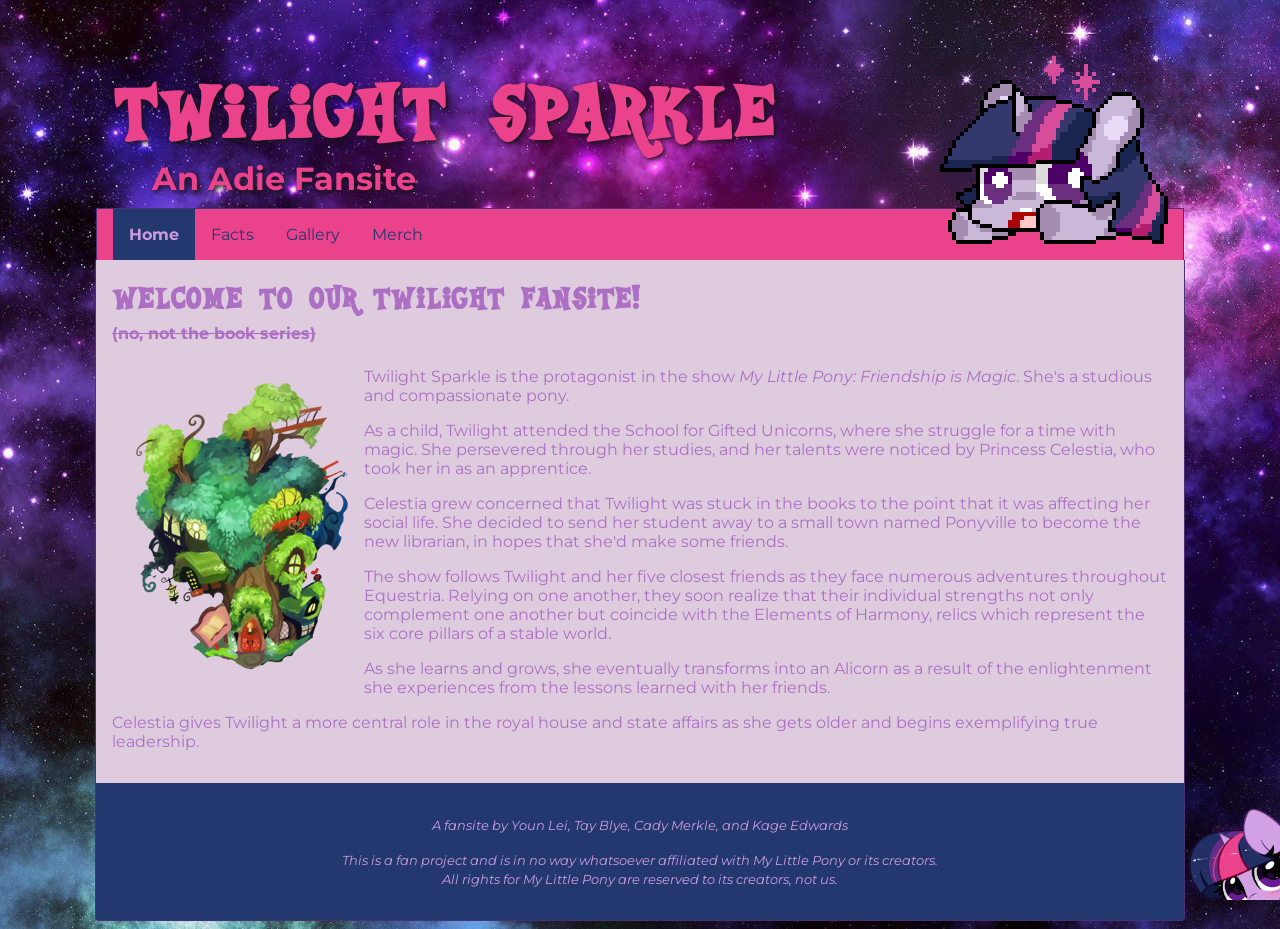
<file: index.html>
<!DOCTYPE html>
<html lang="en">
<head>
  <meta charset="UTF-8">
  <meta http-equiv="X-UA-Compatible" content="IE=edge">
  <meta name="viewport" content="width=device-width, initial-scale=1.0">
  <link href="./assets/css/style.css" rel="stylesheet">
  <link href="./assets/css/homepage.css" rel="stylesheet">
  <link rel="icon" type="image/x-icon" href="./favicon.ico">
  <title>Twilight Sparkle Fansite</title>
</head>
<body>
  
<header id="main-header">
  <h1>
    <img src="./assets/img/logo.png" id="logo" alt="Twilight Sparkle logo">
    Twilight Sparkle
    <small>An Adie Fansite</small>
  </h1>
  <nav>
    <ul>
      <li class="active"><strong>Home</strong></li>
      <li><a href="./pages/facts.html">Facts</a></li>
      <li><a href="./pages/gallery.html">Gallery</a></li>
      <li><a href="./pages/products.html">Merch</a></li>
    </ul>
  </nav>
</header>

  <main>
    <header>
      <h1>Welcome to our Twilight fansite!</h1>
      <h2><s>(no, not the book series)</s></h2>
    </header>
    <aside id="golden-oak-library">
      <img src="./assets/img/golden-oak-library-art-by-zigemu.png" title="Golden Oak Library, art by zigemu">
    </aside>
    <section>
      <p>Twilight Sparkle is the protagonist in the show <em>My Little Pony: Friendship is Magic</em>. She's a studious and compassionate pony.</p>
      <p>As a child, Twilight attended the School for Gifted Unicorns, where she struggle for a time with magic. She persevered through her studies, and her talents were noticed by Princess Celestia, who took her in as an apprentice.</p>
      <p>Celestia grew concerned that Twilight was stuck in the books to the point that it was affecting her social life. She decided to send her student away to a small town named Ponyville to become the new librarian, in hopes that she'd make some friends.</p>

      <p>The show follows Twilight and her five closest friends as they face numerous adventures throughout Equestria. Relying on one another, they soon realize that their individual strengths not only complement one another but coincide with the Elements of Harmony, relics which represent the six core pillars of a stable world.</p>
      <p>As she learns and grows, she eventually transforms into an Alicorn as a result of the enlightenment she experiences from the lessons learned with her friends.</p>
      <p>Celestia gives Twilight a more central role in the royal house and state affairs as she gets older and begins exemplifying true leadership.</p>
    </section>
  </main>
  <footer>
    <p><small>A fansite by Youn Lei, Tay Blye, Cady Merkle, and Kage Edwards</small></p>
    <p><small>This is a fan project and is in no way whatsoever affiliated with My Little Pony or its creators.<br>
All rights for My Little Pony are reserved to its creators, not us.</small></p>
    <!-- Artist credit for corner chibi art: https://www.deviantart.com/itskittyrosie -->
    <img src="./assets/img/corner-peek.png" id="corner-peek" alt="chibi corner from pony">
  </footer>
</body>
</html>
</file>
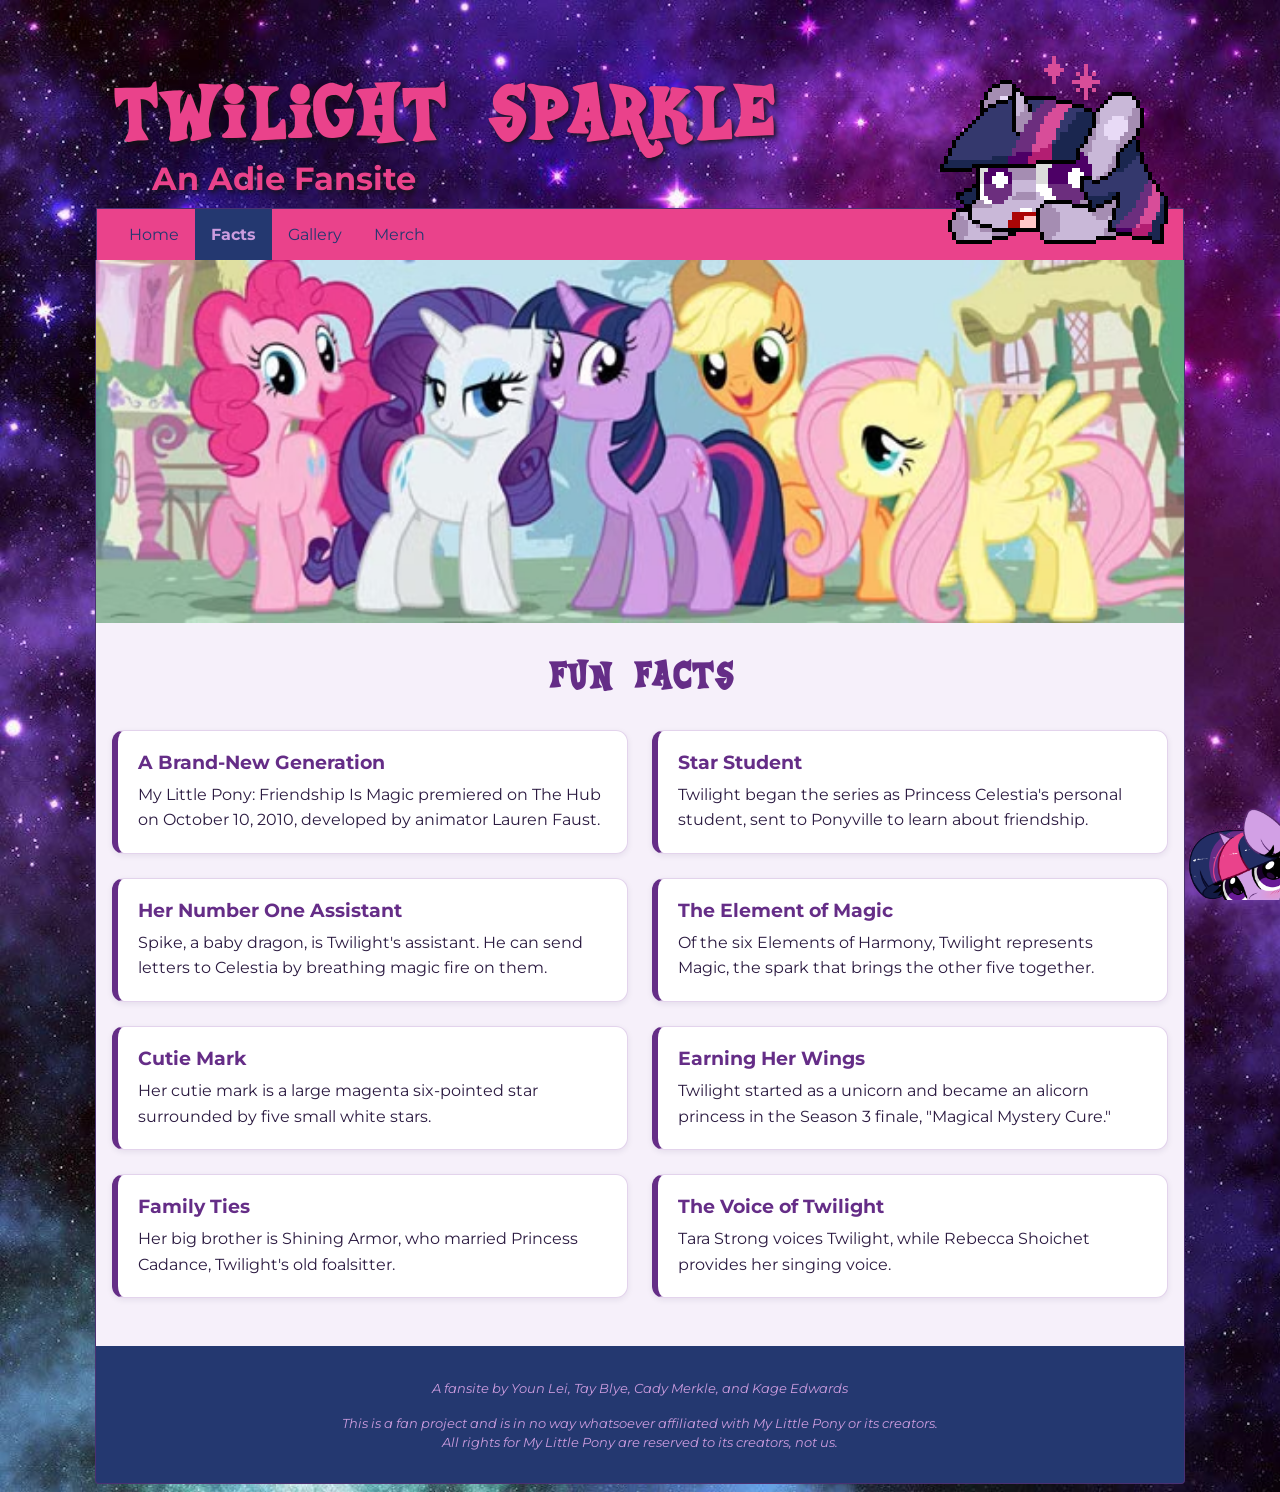
<file: pages/facts.html>
<!DOCTYPE html>
<html lang="en">
<head>
    <meta charset="UTF-8">
    <meta name="viewport" content="width=device-width, initial-scale=1.0">
    <link rel="icon" type="image/x-icon" href="../favicon.ico">
    <title>Fun Facts | Twilight Sparkle Fansite</title>
    <link rel="stylesheet" href="../assets/css/style.css">
    <link rel="stylesheet" href="../assets/css/facts.css">
</head>
<body>
    <header id="main-header">
        <h1>
            <img src="../assets/img/logo.png" id="logo" alt="Twilight Sparkle logo">
            Twilight Sparkle
            <small>An Adie Fansite</small>
        </h1>
        <nav>
            <ul>
                <li><a href="../index.html">Home</a></li>
                <li class="active"><strong>Facts</strong></li>
                <li><a href="gallery.html">Gallery</a></li>
                <li><a href="products.html">Merch</a></li>
            </ul>
        </nav>
    </header>

    <main>
        <img class="banner" src="../assets/img/my-little-pony-slice.avif" alt="Twilight Sparkle with Pinkie Pie, Rarity, Applejack and Fluttershy in Ponyville">

        <article>
            <header>
                <h2>Fun Facts</h2>
            </header>

            <ol class="facts-grid">
                <li class="fact-card" tabindex="0">
                    <h3>A Brand-New Generation</h3>
                    <p>My Little Pony: Friendship Is Magic premiered on The Hub on October 10, 2010, developed by animator Lauren Faust.</p>
                   
                </li>

                <li class="fact-card" tabindex="0">
                    <h3>Star Student</h3>
                    <p>Twilight began the series as Princess Celestia's personal student, sent to Ponyville to learn about friendship.</p>
                    
                </li>

                <li class="fact-card" tabindex="0">
                    <h3>Her Number One Assistant</h3>
                    <p>Spike, a baby dragon, is Twilight's assistant. He can send letters to Celestia by breathing magic fire on them.</p>
                    
                </li>

                <li class="fact-card" tabindex="0">
                    <h3>The Element of Magic</h3>
                    <p>Of the six Elements of Harmony, Twilight represents Magic, the spark that brings the other five together.</p>
                    
                </li>

                <li class="fact-card" tabindex="0">
                    <h3>Cutie Mark</h3>
                    <p>Her cutie mark is a large magenta six-pointed star surrounded by five small white stars.</p>
                    
                </li>

                <li class="fact-card" tabindex="0">
                    <h3>Earning Her Wings</h3>
                    <p>Twilight started as a unicorn and became an alicorn princess in the Season 3 finale, "Magical Mystery Cure."</p>
                    
                </li>

                <li class="fact-card" tabindex="0">
                    <h3>Family Ties</h3>
                    <p>Her big brother is Shining Armor, who married Princess Cadance, Twilight's old foalsitter.</p>
                    
                </li>

                <li class="fact-card" tabindex="0">
                    <h3>The Voice of Twilight</h3>
                    <p>Tara Strong voices Twilight, while Rebecca Shoichet provides her singing voice.</p>
                    
                </li>
            </ol>
        </article>
    </main>

        <footer>
        <p><small>A fansite by Youn Lei, Tay Blye, Cady Merkle, and Kage Edwards</small></p>
        <p><small>This is a fan project and is in no way whatsoever affiliated with My Little Pony or its creators.<br>
        All rights for My Little Pony are reserved to its creators, not us.</small></p>
        <img src="../assets/img/corner-peek.png" id="corner-peek" title="Artist: itskittyrosie" alt="chibi corner from pony">
    </footer>
</body>
</html>
</file>
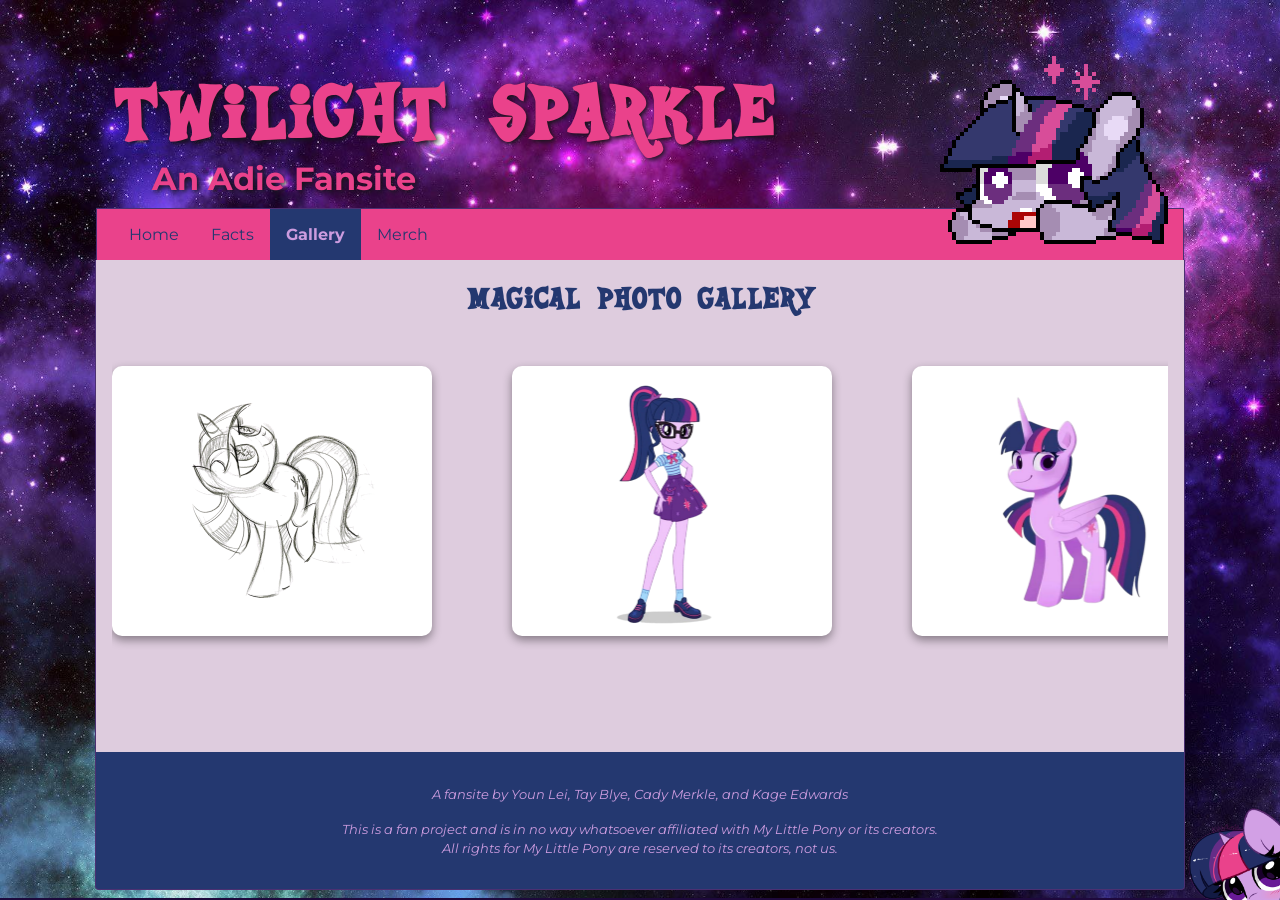
<file: pages/gallery.html>
<!DOCTYPE html>
<html lang="en">

<head>
  <meta charset="UTF-8">
  <meta http-equiv="X-UA-Compatible" content="IE=edge">
  <meta name="viewport" content="width=device-width, initial-scale=1.0">
  <link rel="stylesheet" href="../assets/css/style.css">
  <link rel="stylesheet" href="../assets/css/gallery.css">
  <link rel="icon" type="image/x-icon" href="../favicon.ico">
  <title>Photo Gallery | Twilight Sparkle Fansite</title>
</head>
<body>
  
<header id="main-header">
  <h1>
    <img src="../assets/img/logo.png" id="logo" alt="Twilight Sparkle">
    Twilight Sparkle
    <small>An Adie Fansite</small>
  </h1>
  <nav>
    <ul>
      <li><a href="../index.html">Home</a></li>
      <li><a href="facts.html">Facts</a></li>
      <li class="active"><strong>Gallery</strong></li>
      <li><a href="products.html">Merch</a></li>
    </ul>
  </nav>
</header>

  
  <main>
    <article>
      <header>
        <h1>Magical Photo Gallery</h1>
      </header>
    </article>

    <section class="gallery-grid">
      <figure>
        <a href="https://mlp.fandom.com/wiki/Twilight_Sparkle#Development_and_design">
          <img src="../assets/img/gallery/pony_sketch.png" alt="A hand-drawn prototype sketch of what would become Twilight Sparkle.">
        </a>
        <figcaption>A hand-drawn prototype sketch by creator <b>Lauren Faust</b>. Faust was inspired by her childhood Twilight pony, a G1 character.</figcaption>
      </figure>

      <figure>
        <a href="https://equestriagirls.fandom.com/wiki/Twilight_Sparkle_(Sci-Twi)">
          <img src="../assets/img/gallery/human.png" alt="Twilight Sparkle's human form">
        </a>
        <figcaption>
          Twilight Sparkle (Sci-Twi) is one of the Fourth Generation MLP protagonists. 
          Here she is shown in her <b>human form</b>.
        </figcaption>
      </figure>

      <figure>
        <a href="https://g5mlp.fandom.com/wiki/Twilight_Sparkle">
          <img src="../assets/img/gallery/pony_form.png" alt="Twilight Sparkle's 5th Generation pony form.">
        </a>
        <figcaption>Twilight Sparkle as depicted in her <b>pony form</b>, 5th Generation.</figcaption>
      </figure>

      <figure>
        <a href="https://en.wikipedia.org/wiki/Twilight_Sparkle">
          <img src="../assets/img/gallery/twilight_friends.png" alt="Twilight Sparkle hanging out with her friends while they eat cupcakes.">
        </a>
        <figcaption>Twilight Sparkle and some of the other ponies from <b>Canterlot</b>.</figcaption>
      </figure>

      <figure>
        <a href="https://mlp.fandom.com/wiki/Golden_Oak_Library">
          <img src="../assets/img/gallery/twilight_home.png" alt="Twilight Sparkle's home, the Golden Oak Library'.">
        </a>
        <figcaption>Twilight Sparkle lives in this amazing tree house, the <b>Oak Library</b>.</figcaption>
      </figure>

      <figure>
        <a href="https://mlp.fandom.com/wiki/Sparkle_family">
          <img src="../assets/img/gallery/twilight_parents.png" alt="Twilight Sparkle's parents, Twilight Velvet and Night Light.">
        </a>
        <figcaption><b>Twilight Velvet</b> and <b>Night Light</b> are the parents of Twilight Sparkle, seen here at their wedding.</figcaption>
      </figure>
    </section>
  </main>
  
  <footer>
    <p><small>A fansite by Youn Lei, Tay Blye, Cady Merkle, and Kage Edwards</small></p>
    <p><small>This is a fan project and is in no way whatsoever affiliated with My Little Pony or its creators.<br>
    All rights for My Little Pony are reserved to its creators, not us.</small></p>
    <!-- Artist credit for corner chibi art: https://www.deviantart.com/itskittyrosie -->
    <img src="../assets/img/corner-peek.png" id="corner-peek" alt="chibi corner from pony">
  </footer>
  
</body>
</html>
</file>
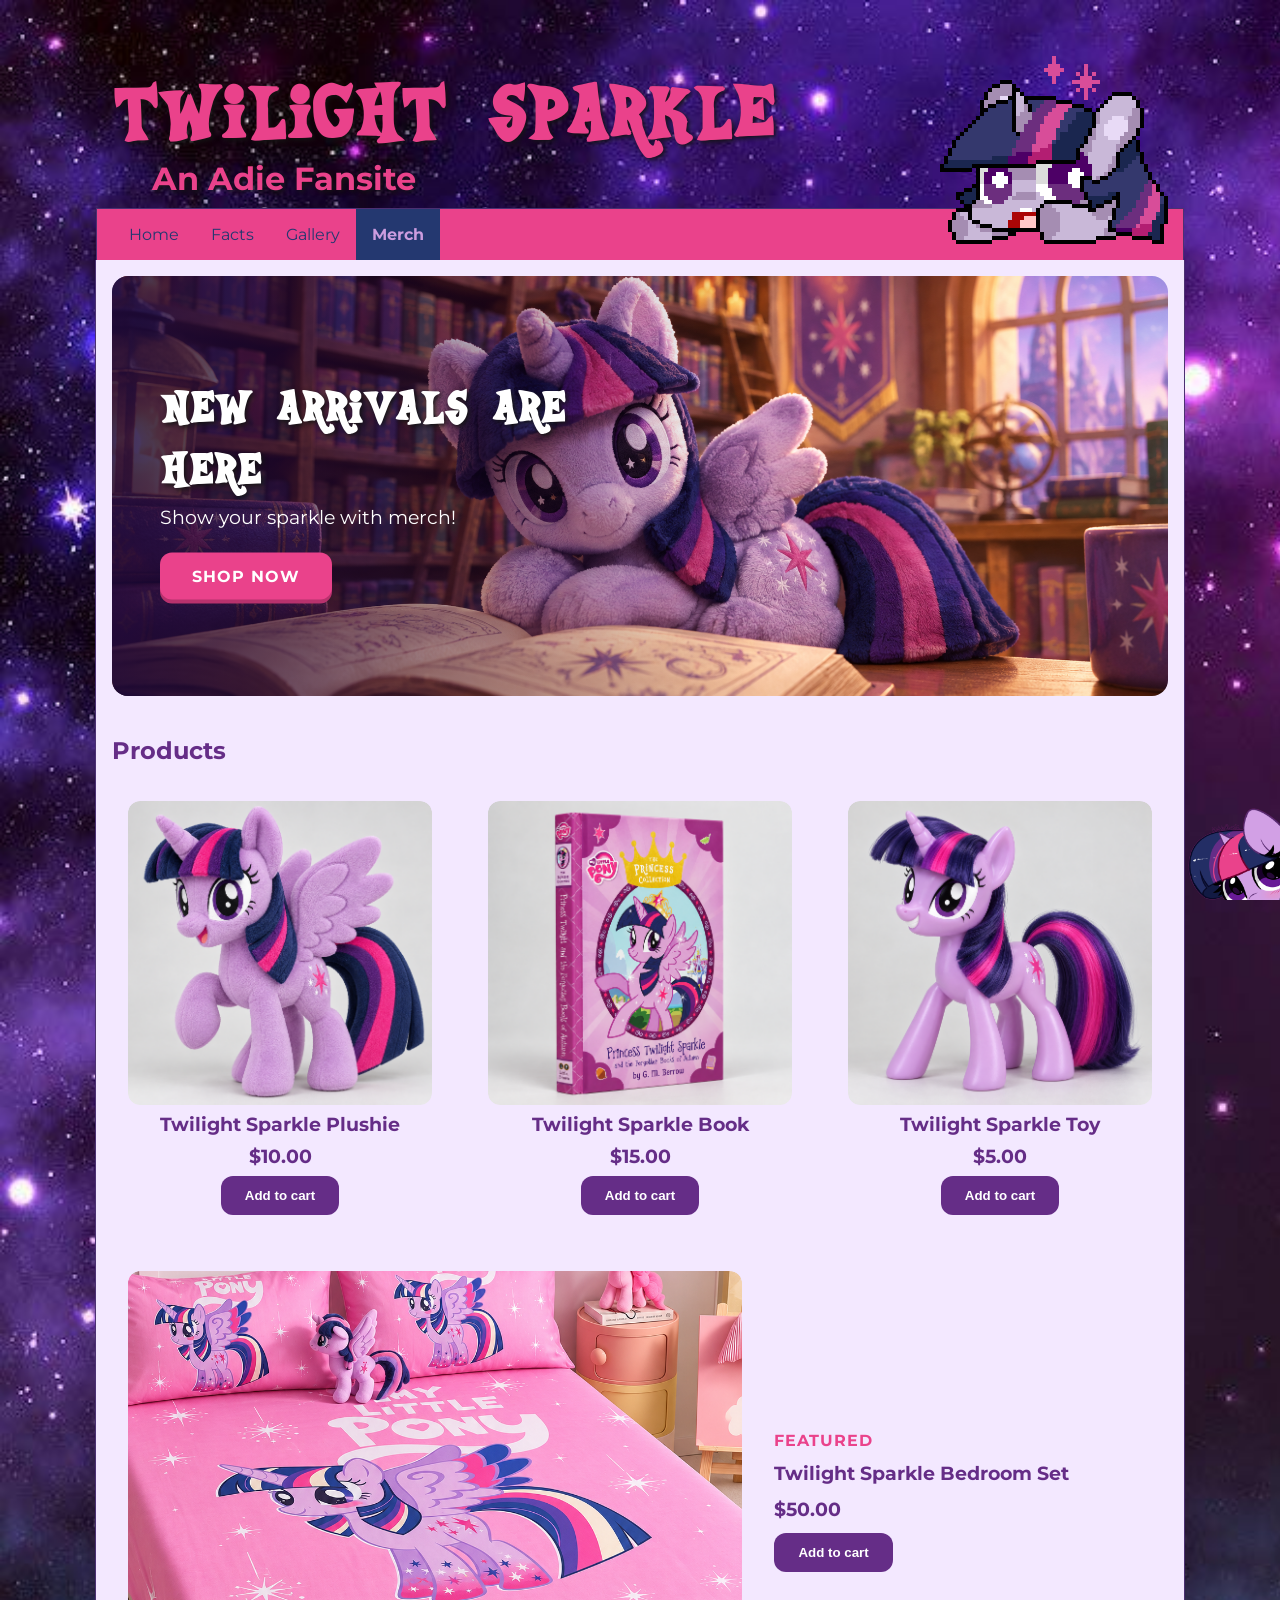
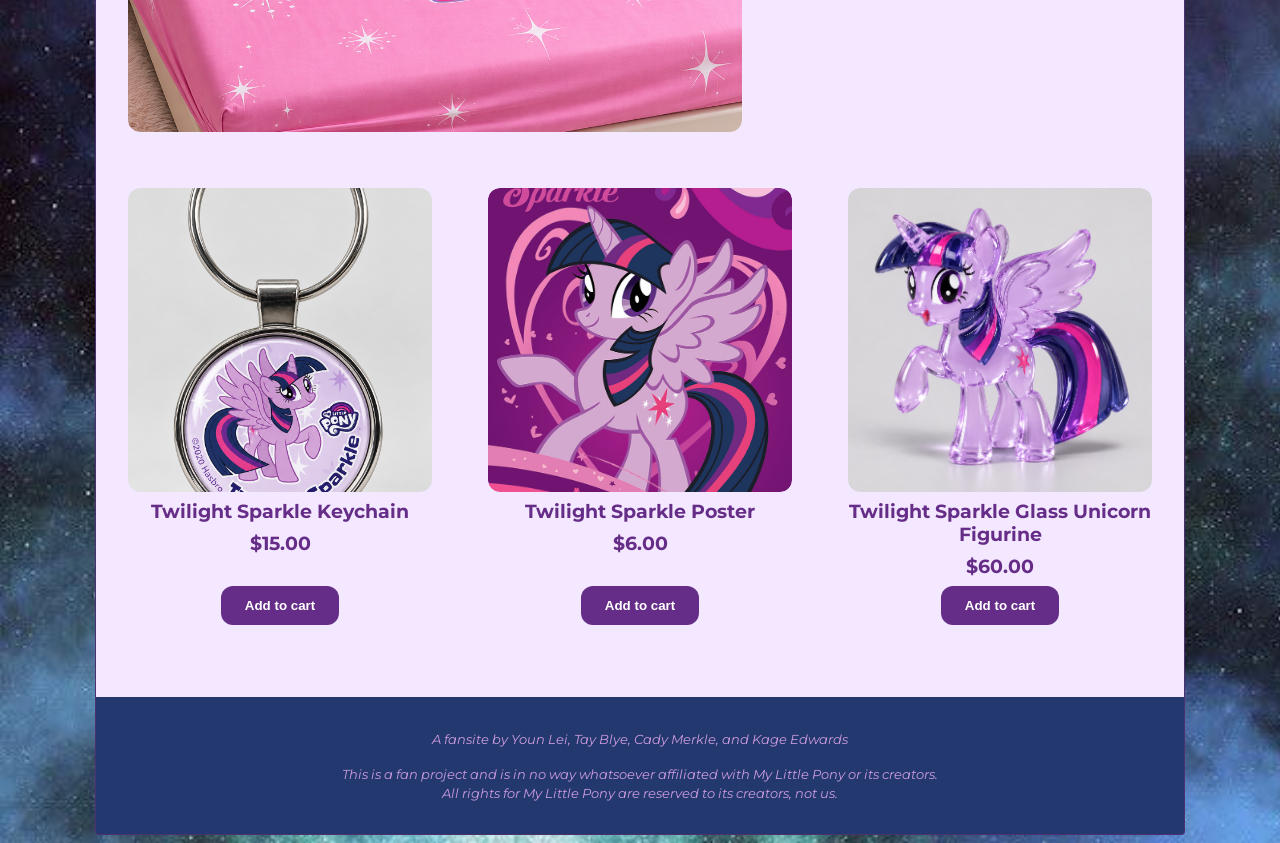
<file: pages/products.html>
<!--remember to use W3C_validate tool to validate html. Click live-server to view website-->
<!DOCTYPE html>
<html lang="en">
<head>
  <meta charset="UTF-8">
  <meta http-equiv="X-UA-Compatible" content="IE=edge">
  <meta name="viewport" content="width=device-width, initial-scale=1.0">
  <link href="../assets/css/style.css" rel="stylesheet">
  <link href="../assets/css/products.css" rel="stylesheet">
  <link rel="icon" type="image/x-icon" href="../favicon.ico">
  <title>Products | Twilight Sparkle Fansite</title>
</head>
<body>
  <header id="main-header">
    <h1>
      <img src="../assets/img/logo.png" id="logo" alt="Twilight Sparkle logo">
      Twilight Sparkle
      <small>An Adie Fansite</small>
    </h1>
    <nav>
      <ul>
        <li><a href="../index.html">Home</a></li>
        <li><a href="facts.html">Facts</a></li>
        <li><a href="gallery.html">Gallery</a></li>
        <li class="active"><strong>Merch</strong></li>
      </ul>
    </nav>
  </header>
  <main class="products">
    <!--Banner-->
    <section class="banner">
      <img src="../assets/img/products/sparkle-banner.png" alt="Twilight Sparkle plushi reading a book">
      <div class="banner-text">
        <h2>New Arrivals Are Here</h2>
        <p>Show your sparkle with merch!</p>
        <a href="#featured" class="btn">Shop Now</a>
      </div>
    </section>
    <!--Product Grid-->
    <section id="featured" class="store-featured">
      <h2>Products</h2>
      <div class="product-grid">
        <!--Item 1 Plush-->
        <article class="product-card">
          <div class="img-wrap">
            <img src="../assets/img/products/sparkle-plush.png" alt="Twilight Sparkle plushie">
          </div>
          <h3>Twilight Sparkle Plushie</h3>
          <p class="price">$10.00</p>
          <button type="button">Add to cart</button>
        </article>
        <!--Item 2 Book-->
        <article class="product-card">
          <div class="img-wrap">
            <img src="../assets/img/products/sparkle-book.png" alt="Twilight Sparkle chapter book">
          </div>
          <h3>Twilight Sparkle Book</h3>
          <p class="price">$15.00</p>
          <button type="button">Add to cart</button>
        </article>
        <!--Item 3 Toy-->
        <article class="product-card">
          <div class="img-wrap">
            <img src="../assets/img/products/sparkle-toy.png" alt="Twilight Sparkle plastic toy">
          </div>
          <h3>Twilight Sparkle Toy</h3>
          <p class="price">$5.00</p>
          <button type="button">Add to cart</button>
        </article>
        <!--Item 4 Bedsheets-->
        <article class="product-card featured-product">
          <div class="img-wrap">
            <img src="../assets/img/products/sparkle-sheets.png" alt="Twilight Sparkle bed sheets">
          </div>
          <div class="featured-info">
            <p class="featured-label">Featured</p>
            <h3>Twilight Sparkle Bedroom Set</h3>
            <p class="price">$50.00</p>
            <button type="button">Add to cart</button>
          </div>
        </article>
        <!--Item 5 Keychain-->
        <article class="product-card">
          <div class="img-wrap">
            <img src="../assets/img/products/sparkle-keychain.png" alt="Twilight Sparkle keychain">
          </div>
          <h3>Twilight Sparkle Keychain</h3>
          <p class="price">$15.00</p>
          <button type="button">Add to cart</button>
        </article>
        <!--Item 6 Poster-->
        <article class="product-card">
          <div class="img-wrap">
            <img src="../assets/img/products/sparkle-poster.jpg" alt="Twilight Sparkle poster">
          </div>
          <h3>Twilight Sparkle Poster</h3>
          <p class="price">$6.00</p>
          <button type="button">Add to cart</button>
        </article>
        <!--Item 7 Figurine-->
        <article class="product-card">
          <div class="img-wrap">
            <img src="../assets/img/products/glass-unicorn.png" alt="Twilight Sparkle inspired glass unicorn">
          </div>
          <h3>Twilight Sparkle Glass Unicorn Figurine</h3>
          <p class="price">$60.00</p>
          <button type="button">Add to cart</button>
        </article>
      </div>
    </section>

  </main>
  <footer>
    <p><small>A fansite by Youn Lei, Tay Blye, Cady Merkle, and Kage Edwards</small></p>
    <p><small>This is a fan project and is in no way whatsoever affiliated with My Little Pony or its creators.<br>
    All rights for My Little Pony are reserved to its creators, not us.</small></p>
    <!-- Artist credit for corner chibi art: https://www.deviantart.com/itskittyrosie -->
    <img src="../assets/img/corner-peek.png" id="corner-peek" alt="chibi corner from pony">
  </footer>
</body>
</html>
</file>
<file: assets/css/style.css>
@import url('https://fonts.googleapis.com/css2?family=Montserrat:ital,wght@0,100..900;1,100..900&display=swap');
@font-face {
    font-family: 'Celestia';
    src: url('../fonts/celestia/celestiamedium.ttf');
}

/* 
Color scheme
#cc9cdf 	(204,156,223)
#243870 	(36,56,112)
#652d87 	(101,45,135)
#ea428b 	(234,66,139)
#1e093c     (30,9,60) 
*/

/* * {
    box-sizing: border-box;
} */

/* General styles */

body {
    background-image: url("../img/gallery/galaxy.jpg");
    background-size: cover;
    background-repeat: no-repeat;
    background-color: #1e093c;
    color: #cc9cdf;
    font-family: 'Montserrat', Helvetica, Arial, sans-serif;
    font-size: 16px;
}

a:hover {
    cursor: url('../img/my-little-pony-spike-pointer.png'), pointer;
}

/* Layout container styles */

#main-header, main, footer {
    margin: 0 auto;
    padding: 1rem;
    width: auto;
    max-width: 1056px;
}

#main-header {
    padding-bottom: 0;
    border-radius: 0.25rem 0.25rem 0 0;
    border-bottom: none;
}

main, footer {
    background-color: #243870;
    border: 1px solid #4b3072;
}

main {
    border-top: none;
    border-bottom: none;
    color: #ac6fc4;
}

main { background-color: #deccde;}

footer {
    border-radius: 0 0 0.25rem 0.25rem;
    border-top: none;
}

/* Header / logo styles */

#main-header h1 {
    font-size: 5rem;
    color: #ea428b;
    padding: 2rem 0;
    height: calc(128px - 2rem);
    text-shadow: 2px 2px 5px #141414;
    
}

#main-header small {
    display:block;
    font-size: 2rem;
    padding: 0 2.5rem;
    font-family: 'Montserrat', Helvetica, Arial, sans-serif;
}

#logo {
    float:right;
    image-rendering: pixelated;
    max-width: 30%;
}

/* Navigation styles */

nav {
    background-color: #ea428b;
    margin: 0 -1rem;
    padding: 0 1rem;
    border: 1px solid #4b3072;
    border-bottom: none;
}

nav > ul {
    display: flex;
    flex-direction: row;
    justify-content: flex-start;
    align-items: stretch;
    margin: 0;
    padding: 0;
}

nav > ul > li {
    list-style-type: none;
}

nav > ul > li.active > strong {
    background-color: #243870;
}

nav > ul > li > a,
nav > ul > li > strong {
    display: inline-block;
    padding: 1rem;
}

nav > ul > li > a,
nav > ul > li > a:visited {
    color: #243870;
    text-decoration: none;
}

nav > ul > li > a:hover,
nav > ul > li > a:focus {
    background-color: #f068a4;
}

/* Content styles */

article > header {
    padding: 0;
    margin: 0;
    border: none;
}

h1 {
    font-family: 'Celestia', serif;
    margin: 0 0 1.5rem 0;
    padding: 0;
}

/* Footer styles */

footer p {
    font-style: italic;
    text-align: center;
}

#corner-peek {
    position: fixed;
    bottom: 0;
    right: 0;
}

@media screen and (max-width: 1024px) {
    #main-header h1 {
        font-size: 2.5rem;
        padding: 0;
        height: auto;
    }
    #main-header small {
        font-size: 1rem;
    }

    #logo {
        display: none;
    }
}

@media screen and (max-width: 768px) {
    #corner-peek {
        display: none;
    }
}

@media screen and (max-width: 576px) {
    nav {
        padding: 0;
    }

    nav > ul > li {
        flex-grow: 1;
    }

    nav > ul > li > a,
    nav > ul > li > strong {
        display: block;
        text-align: center;
    }
}
</file>
<file: assets/css/homepage.css>
h1 + h2 {
    font-size: 1rem;
    font-weight: 700;
    margin: -1rem 0 1.5rem;
}

#golden-oak-library {
    float:left;
    margin: 1rem;
}
</file>
<file: assets/css/facts.css>
.banner {
    display: block;
    width: calc(100% + 2rem);
    height: auto;
    margin: -1rem -1rem 1.5rem;
}

main {
    background-color: #f6f0fa;
    color: #1e093c;
}

article > header h2 {
    font-family: 'Celestia', serif;
    color: #652d87;
    font-size: 2.5rem;
    text-align: center;
    margin: 0;
}

.facts-grid {
    display: grid;
    grid-template-columns: repeat(2, 1fr);
    gap: 1.5rem;
    padding: 0;
    margin: 2rem 0;
    list-style: none;
}

.fact-card {
    display: flex;
    flex-direction: column;
    gap: 0.5rem;
    background-color: #ffffff;
    border: 1px solid #e3d3ec;
    border-left: 6px solid #652d87;
    border-radius: 0.75rem;
    padding: 1.25rem;
    box-shadow: 0 2px 6px rgba(30, 9, 60, 0.08);
    transition: transform 0.3s, box-shadow 0.3s, border-color 0.3s;
}

.fact-card h3 {
    color: #652d87;
    margin: 0;
}

.fact-card p {
    color: #2b1a40;
    line-height: 1.6;
    margin: 0;
}

.fact-card:hover,
.fact-card:focus {
    transform: translateY(-4px);
    border-left-color: #ea428b;
    box-shadow: 0 6px 16px rgba(101, 45, 135, 0.25);
    outline: none;
}
</file>
<file: assets/css/gallery.css>
/* gallery.css */
article > header > h1 {
    text-align: center;
    font-size: 2rem;
    color: #243870;
}

.gallery-grid {
    display: flex;
    overflow-x: auto;
    gap: 20px;
    padding: 10px;
    scroll-snap-type: x mandatory;
    scroll-behavior: smooth;
}

.gallery-grid img {
    width: 100%;
    height: 250px;
    object-fit: contain;
    display: block;
    background-color: white;
    padding: 10px;
    box-shadow: 0 4px 10px rgba(0, 0, 0, 0.4);
    border-radius: 10px;
}

.gallery-grid figure {
    flex: 0 0 300px;
    scroll-snap-align: start;
}

.gallery-grid figcaption {
    font-size: .85rem;
    text-align: center;
    padding: 5px;
    opacity: 0;
    visibility: hidden;
    transition: opacity 0.3s ease;
}

.gallery-grid figure:hover figcaption {
    opacity: 1;
    visibility: visible;
}


@media screen and (max-width: 768px) {
    .gallery-grid {
        flex-direction: column;
        overflow: auto;
    }

    .gallery-grid figure {
        flex: 1;
    }
    
    .gallery-grid figcaption {
        opacity: 1;
        visibility: visible;
    }
}
</file>
<file: assets/css/products.css>
/*IMPORTS*/
@import url('https://fonts.googleapis.com/css2?family=Montserrat:ital,wght@0,100..900;1,100..900&display=swap');
@font-face {
    font-family: 'Celestia';
    src: url('../fonts/celestia/celestiamedium.ttf');
}


/*
Color scheme
#cc9cdf 	(204,156,223)
#243870 	(36,56,112)
#652d87 	(101,45,135)
#ea428b 	(234,66,139)
#1e093c     (30,9,60)
*/


/*BANNER*/
.banner {
    position: relative;          /* lets the text be positioned inside it */
    border-radius: 16px;
    overflow: hidden;            /* clips the image to the rounded corners */
    margin-bottom: 40px;
}

.banner img {
    display: block;              /* removes the small gap under images */
    width: 100%;
    height: 420px;
    object-fit: cover;           /* fills the space without stretching */
}


.banner::after {                /* dark fade on the left so the white text is readable */
    content: "";
    position: absolute;
    inset: 0;
    background: linear-gradient(to right, rgba(30, 9, 60, 0.85), rgba(30, 9, 60, 0) 60%);
}

.banner-text {
    position: absolute;
    top: 50%;
    left: 48px;
    transform: translateY(-50%); /* centers it vertically */
    max-width: 40%;
    z-index: 1;                  /* sits above the dark fade */
    color: white;
}

.banner-text h2 {
    font-family: 'Celestia', serif;
    font-size: 3rem;
    margin: 0 0 0.5rem;
    color: #ffffff;
    text-shadow: 2px 2px 5px #141414;
}

.banner-text p {
    font-size: 1.2rem;
    margin: 0 0 1.5rem;
}


/*Override background in style.css per instructions*/
main {
    background-color: #f3e8ff;
}


/*PRODUCTS*/
.product-grid {
    display: grid;
    grid-template-columns: repeat(3, 1fr);
    gap: 24px;
    margin-bottom: 40px;
}

.product-card {
    display: flex;
    flex-direction: column;   /* stack items top to bottom */
    align-items: center;      /* center them horizontally */
    gap: 8px;                 /* even spacing between image, title, price, button */
    /*border: 1px solid #652d87;*/
    border-radius: 16px;
    padding: 16px;
    text-align: center;
    /*border-left: 6px solid #652d87;*/
}

.product-card img {
    width: 100%;
    aspect-ratio: 1;
    object-fit: cover;
    border-radius: 12px;
}

/*IMAGE HOVER*/
.img-wrap{
    width:100%;
    overflow: hidden;
    border-radius: 12px;
}

.img-wrap img{
    display: block;
    transition: transform 0.3s;
}

.product-card:hover .img-wrap img,
.product-card:focus-within .img-wrap img{
    transform: scale(1.08);
}


/*FEATURED PRODUCT*/
.featured-product {
    grid-column: 1 / -1;
    flex-direction: row;
    align-items: center;
    gap: 32px;
    text-align: left;
}

.featured-product img {
    aspect-ratio: 4 / 3;
}

.featured-info {
    display: flex;
    flex-direction: column;
    align-items: flex-start;
    gap: 12px;
}

.featured-label {
    margin: 0;
    color: #ea428b;
    font-weight: bold;
    text-transform: uppercase;
    letter-spacing: 1px;
}

.featured-product .img-wrap{
    width: 60%;
    flex-shrink: 0;
}

.store-featured h2 {
    color: #652d87
}


/*PRICE*/
.price {
    font-weight: bold;
    font-size: 1.2rem;
}


.product-card h3,
.product-card .price {
    margin: 0;                /* let gap control the spacing instead */
    color: #652d87;
}


/*BUTTONS*/
.btn,
.product-card button {
    display: inline-block;
    padding: 12px 24px;
    border: none;
    border-radius: 12px;
    background: #652d87;
    color: white;
    font-weight: bold;
    text-decoration: none;
    cursor: pointer;
}

.product-card button {
    margin-top: auto;         /* pushes the button to the bottom of the card */
}

.product-card button:hover{
    background: #f068a4;
    cursor: url('../img/my-little-pony-spike-pointer.png'), pointer;
}

.banner .btn {
    display: inline-block;
    padding: 14px 32px;
    border-radius: 12px;
    background: #ea428b;
    color: white;
    font-weight: bold;
    text-transform: uppercase;
    letter-spacing: 1px;
    text-decoration: none;
    box-shadow: 0 4px 0 #b8326d;
    transition: transform 0.1s, background 0.2s;
}

.banner .btn:hover,
.banner .btn:focus {
    background: #f068a4;
    transform: translateY(-4px);
}

.banner .btn:active {
    transform: translateY(4px);
    box-shadow: none;
}
</file>
